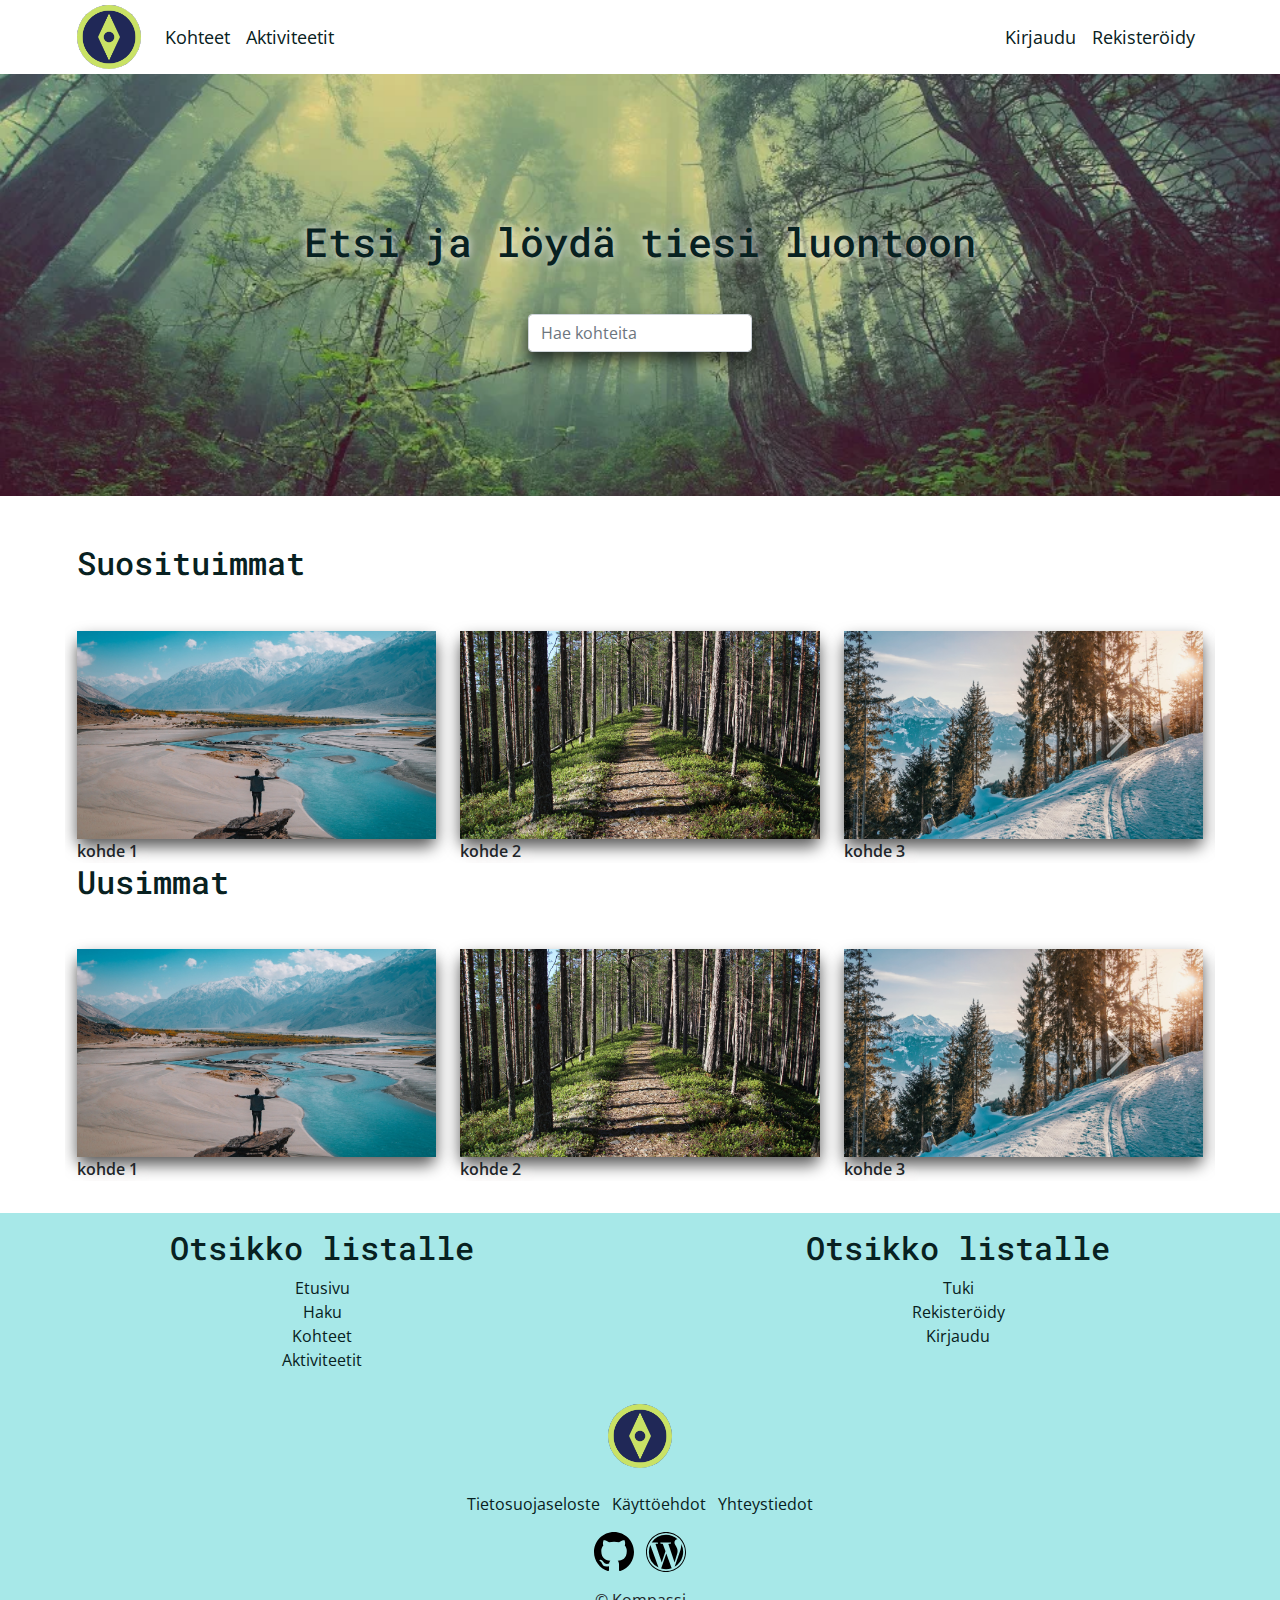
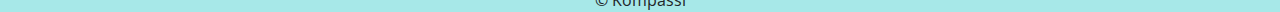
<file: index.html>
<!DOCTYPE html>
<html lang="fi">

<head>
    <meta charset="UTF-8">
    <meta http-equiv="X-UA-Compatible" content="IE=edge">
    <meta name="viewport" content="width=device-width, initial-scale=1.0">
    <title>Etusivu</title>
    <link rel="stylesheet" href="vendor/bootstrap-5.1.3-dist/css/bootstrap.min.css">
    <link rel="preconnect" href="https://fonts.googleapis.com">
    <link rel="preconnect" href="https://fonts.gstatic.com" crossorigin>
    <link href="https://fonts.googleapis.com/css2?family=Open+Sans:ital,wght@0,400;0,700;1,400;1,700&family=Roboto+Mono:ital,wght@0,400;0,700;1,400;1,700&display=swap" rel="stylesheet">
    <link rel="stylesheet" href="css/styles.css" media="screen">
</head>

<body id="body" class="homepage">



    <header>

        <div class="container-fluid max-width d-flex justify-content-between align-items-start">
            <button type="button" id="menuBtn" class="d-md-none">
                <div class="menu-btn-icon">
                    <span class="menu-btn-bar"></span>
                    <span class="menu-btn-bar"></span>
                    <span class="menu-btn-bar"></span>
                    <span class="menu-btn-bar"></span>
                </div>
                <span class="visually-hidden">Toggle Menu</span>
            </button>

        </div>

        <nav class="navbar navbar-expand-md navbar-light bg-light">
            <div class="container-fluid max-width">
                <a class="navbar-brand" href="index.html"><img src="images/kompassi_logo.png" alt="logo"></a>
                <ul class="navbar-nav justify-content-between w-100">
                    <ul class="navbar-nav w-100">
                        <li class="nav-item">
                            <a class="nav-link" href="kohdesivu.html">Kohteet</a>
                        </li>
                        <li class="nav-item">
                            <a class="nav-link" href="aktiviteetit.html">Aktiviteetit</a>
                        </li>
                    </ul>
                    <ul class="navbar-nav mx-auto">
                        <li class="nav-item">
                            <a class="nav-link" href="kirjaudu.html">Kirjaudu</a>
                        </li>
                        <li class="nav-item">
                            <a class="nav-link" href="rekisteröidy.html">Rekisteröidy</a>
                        </li>
                    </ul>
            </div>
        </nav>

    </header>







    <main>



        <!--main images-->
        <div class="homepage-img mb-5" style="background-image:url('images/forest-931706_960_720.webp');">

            <div class="cont">
                <h1>Etsi ja löydä tiesi luontoon</h1>


                <form class="mt-5 d-none d-sm-block" action="#">
                    <div class="form-group ">
                        <input type="text" class="form-control" placeholder="Hae kohteita">
                        <!--<small  class="form-text text-muted"><p>We'll never share your email with anyone else.</small>-->
                    </div>
                </form>

            </div>
        </div>

        <!--horizontal sroll content-->
        <div class="container-fluid max-width ">
            <h2>Suosituimmat</h2>
            <div class="position-relative">
                <button id="prevBtn" class="carousel-control-prev d-none" type="button"
                    data-bs-target="#carouselExampleControls" data-bs-slide="prev">
                    <span class="carousel-control-prev-icon" aria-hidden="true"></span>
                    <span class="visually-hidden">Previous</span>
                </button>
                <button id="nextBtn" class="carousel-control-next" type="button"
                    data-bs-target="#carouselExampleControls" data-bs-slide="next">
                    <span class="carousel-control-next-icon" aria-hidden="true"></span>
                    <span class="visually-hidden">Next</span>
                </button>
                <div id="contentDiv"
                    class=" scrolling-wrapper row flex-row flex-nowrap mt-4 py-4 overflow-auto hide-sroll position-relative">
                    <!--All content come inside this div by javascript-->
                </div>
            </div>
        </div>

        <!--horizontal sroll content-->
        <div class="container-fluid max-width ">
            <h2>Uusimmat</h2>
            <div class="position-relative">
                <button id="prevBtn1" class="carousel-control-prev d-none" type="button"
                    data-bs-target="#carouselExampleControls" data-bs-slide="prev">
                    <span class="carousel-control-prev-icon" aria-hidden="true"></span>
                    <span class="visually-hidden">Previous</span>
                </button>
                <button id="nextBtn1" class="carousel-control-next" type="button"
                    data-bs-target="#carouselExampleControls" data-bs-slide="next">
                    <span class="carousel-control-next-icon" aria-hidden="true"></span>
                    <span class="visually-hidden">Next</span>
                </button>
                <div id="contentDivTest"
                    class=" scrolling-wrapper row flex-row flex-nowrap mt-4 py-4 overflow-auto hide-sroll position-relative">
                    <!--All content come inside this div by javascript-->
                </div>
            </div>
        </div>

        <!--

        <div class="homepage-content container-fluid max-width mb-5">

            <div  class="row">

                <h2 class="section-heading">Uusimmat</h2>
                <div class="col-6 col-sm-4 mb-3">
                    <div class="shadow p-3 mb-5 bg-white rounded">
                        <a href="#">
                            <img src="images/jarvi1.jpg" class="d-block img-fluid rounded" alt="Järvinen kuva">
                        </a>
                    </div>
                    <div>
                        Siirappi järvi
                    </div>
                </div>
                <div class="col-6 col-sm-4 mb-3">
                    <div>
                        <a href="#">
                            <img src="images/metsa1.jpg" class="d-block img-fluid rounded" alt="Järvinen kuva">
                        </a>
                    </div>
                    <div>
                        Huojuva harju
                    </div>
                </div>
                <div class="col-6 col-sm-4 mb-3">
                    <a href="#">
                        <img src="images/metsa2.jpg" class="d-block w-100 rounded" alt="Järvinen kuva">
                    </a>
                    <div>
                        Puolangan puut
                    </div>
                </div>
                <div class="col-6 col-sm-4 mb-3">
                    <div>
                        <a href="#">
                            <img src="images/jarvi1.jpg" class="d-block img-fluid rounded" alt="Järvinen kuva">
                        </a>
                    </div>
                    <div>
                        Siirappi järvi
                    </div>
                </div>
                <div class="col-6 col-sm-4 mb-3">
                    <div>
                        <a href="#">
                            <img src="images/metsa1.jpg" class="d-block img-fluid rounded" alt="Järvinen kuva">
                        </a>
                    </div>
                    <div>
                        Huojuva harju
                    </div>
                </div>
                <div class="col-6 col-sm-4 mb-3">
                    <a href="#">
                        <img src="images/metsa2.jpg" class="d-block w-100 rounded" alt="Järvinen kuva">
                    </a>
                    <div>
                        Puolangan puut
                    </div>

                </div>
            </div>
        </div>

-->

    </main>


    <footer class="text-center">
        <div class="row p-3">
            <!-- <div class="col">
                <img src="images/kompassi_logo.png" id="footerLogo" class="" alt="logo" width="200" height="200">
            </div>-->
            <div class="col">
                <ul class="list-unstyled">
                    <h2>Otsikko listalle</h2>
                    <li><a href="index.html">Etusivu</a></li>
                    <li><a href="hakusivu.html">Haku</a></li>
                    <li><a href="kohdesivu.html">Kohteet</a></li>
                    <li><a href="aktiviteetit.html">Aktiviteetit</a></li>
                </ul>
            </div>
            <div class="col">
                <ul class="list-unstyled">
                    <h2>Otsikko listalle</h2>
                    <li><a href="tuki.html">Tuki</a></li>
                    <li><a href="rekisteröidy.html">Rekisteröidy</a></li>
                    <li><a href="kirjaudu.html">Kirjaudu</a></li>
                </ul>
            </div>
        </div>
        <!--/.row-->

        <img src="images/kompassi_logo.png" id="footerLogo" class="mb-4 mt-2 mt-sm-0" alt="logo" width="64" height="64">

        <ul class="list-inline">
            <li class="list-inline-item"><a href="#">Tietosuojaseloste</a></li>
            <li class="list-inline-item"><a href="#">Käyttöehdot</a></li>
            <li class="list-inline-item"><a href="#">Yhteystiedot</a></li>
        </ul>
        <ul class="list-inline">
            <li class="list-inline-item">
                <a href="https://github.com/kompassiii"><img src="images/github.svg" width="40" height="40"
                        alt="Github"></a>
            </li>
            <li class="list-inline-item"><a href="https://kompassiii.wordpress.com/"><img src="images/wordpress.svg"
                        width="40" height="40" alt="Wordpress"></a></li>

        </ul>
        &copy; Kompassi
    </footer>

    <script src="vendor/bootstrap-5.1.3-dist/js/bootstrap.bundle.min.js"></script>
    <script type="text/javascript" src="js/script.js"></script>

</body>

</html>
</file>
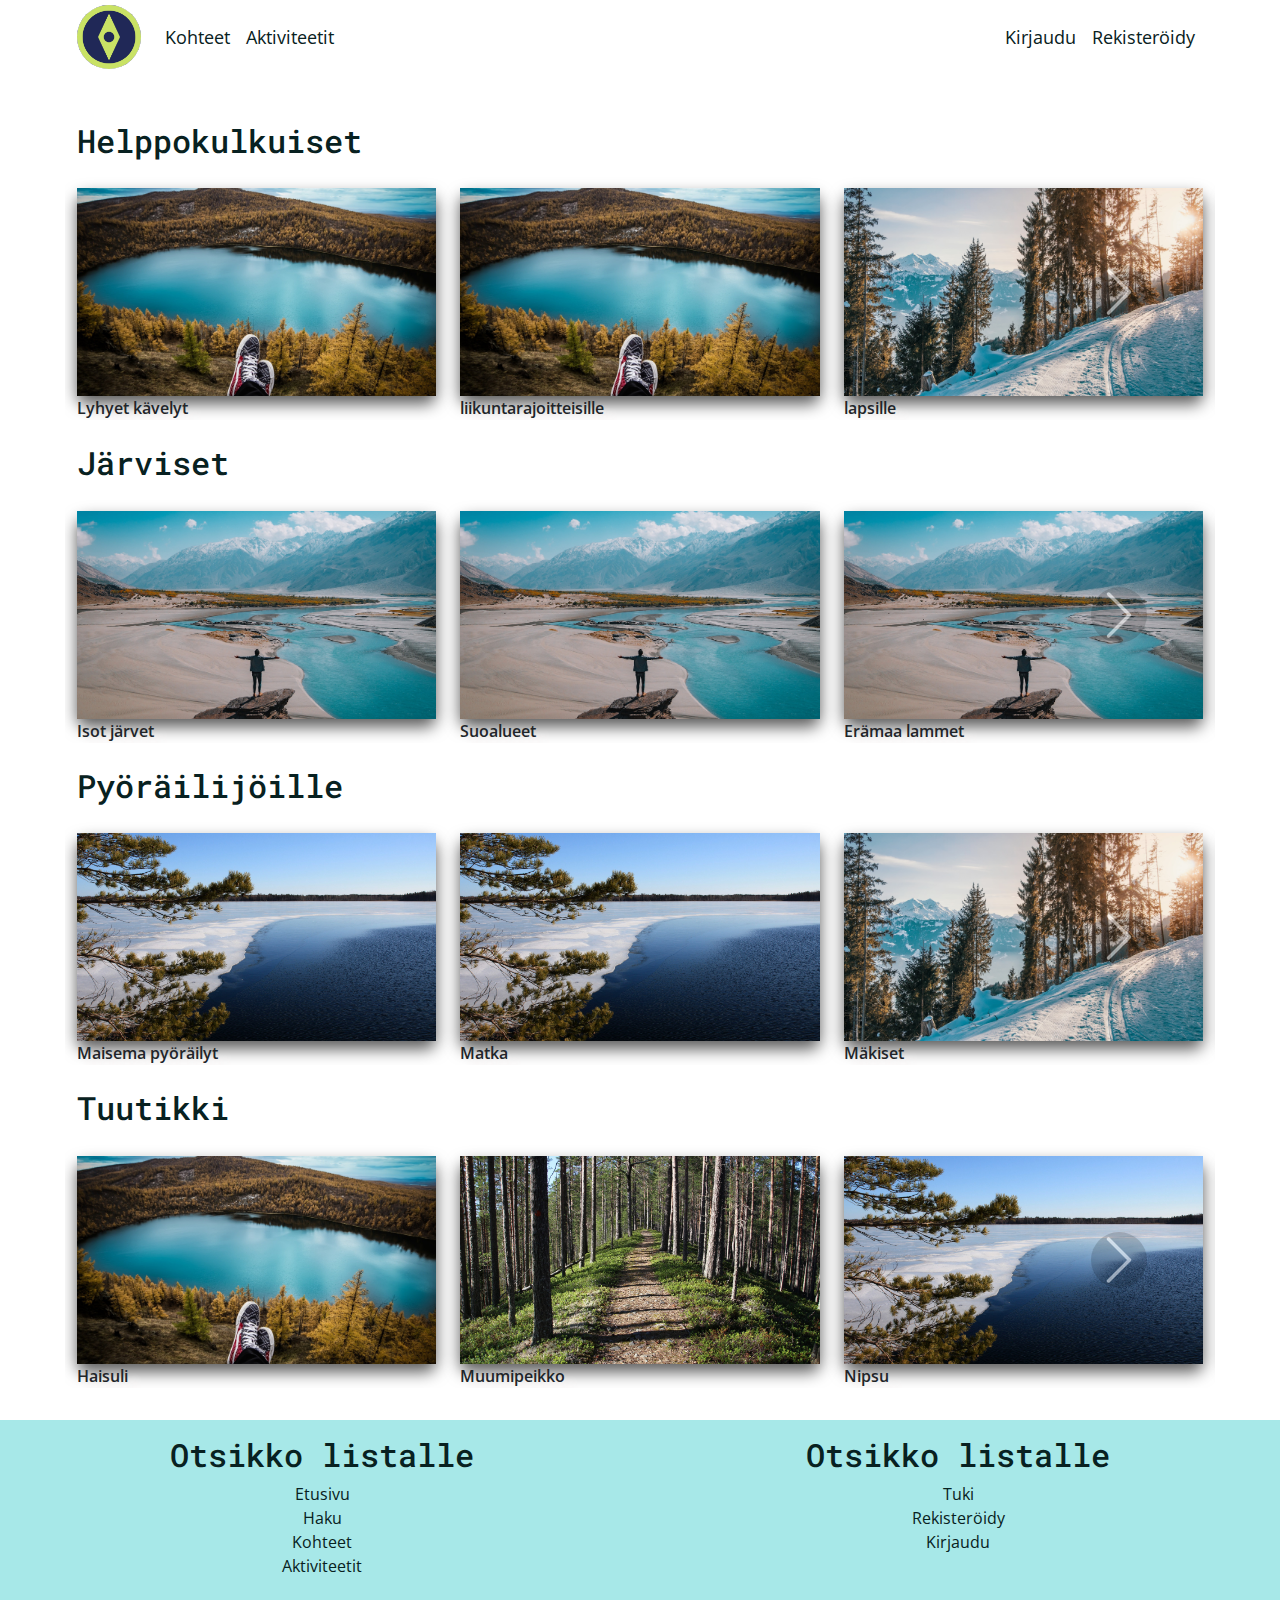
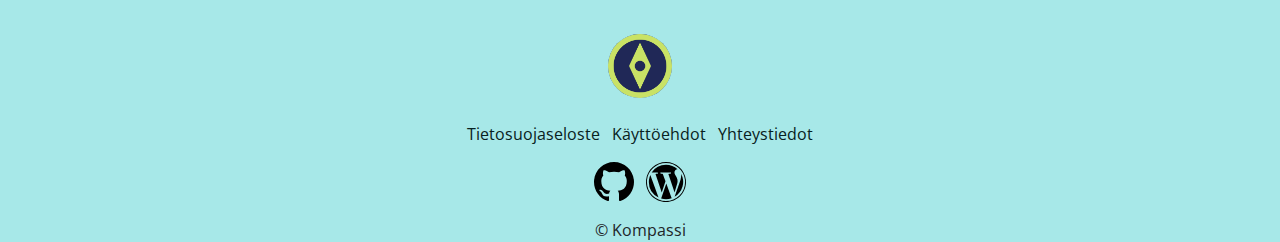
<file: aktiviteetit.html>
<!DOCTYPE html>
<html lang="fi">

<head>
    <meta charset="UTF-8">
    <meta http-equiv="X-UA-Compatible" content="IE=edge">
    <meta name="viewport" content="width=device-width, initial-scale=1.0">

    <title>Aktiviteetit</title>
    <link rel="stylesheet" href="vendor/bootstrap-5.1.3-dist/css/bootstrap.min.css">
    <link rel="preconnect" href="https://fonts.googleapis.com">
    <link rel="preconnect" href="https://fonts.gstatic.com" crossorigin>
    <link href="https://fonts.googleapis.com/css2?family=Open+Sans:ital,wght@0,400;0,700;1,400;1,700&family=Roboto+Mono:ital,wght@0,400;0,700;1,400;1,700&display=swap" rel="stylesheet">
    <link rel="stylesheet" href="css/styles.css" media="screen">

</head>

<body id="body" class="aktiviteetit">

    <header>

        <div class="container-fluid max-width d-flex justify-content-between align-items-start">
            <button type="button" id="menuBtn" class="d-md-none">
                <div class="menu-btn-icon">
                    <span class="menu-btn-bar"></span>
                    <span class="menu-btn-bar"></span>
                    <span class="menu-btn-bar"></span>
                    <span class="menu-btn-bar"></span>
                </div>
                <span class="visually-hidden">Toggle Menu</span>
            </button>

        </div>

        <nav class="navbar navbar-expand-md navbar-light bg-light">
            <div class="container-fluid max-width">
                <a class="navbar-brand" href="index.html"><img src="images/kompassi_logo.png" alt="logo"></a>
                <ul class="navbar-nav justify-content-between w-100">
                    <ul class="navbar-nav w-100">
                        <li class="nav-item">
                            <a class="nav-link" href="kohdesivu.html">Kohteet</a>
                        </li>
                        <li class="nav-item">
                            <a class="nav-link" href="aktiviteetit.html">Aktiviteetit</a>
                        </li>
                    </ul>
                    <ul class="navbar-nav mx-auto">
                        <li class="nav-item">
                            <a class="nav-link" href="kirjaudu.html">Kirjaudu</a>
                        </li>
                        <li class="nav-item">
                            <a class="nav-link" href="rekisteröidy.html">Rekisteröidy</a>
                        </li>
                    </ul>
            </div>
        </nav>

    </header>


    <main>
        <!--horizontal sroll content-->
        <div class="container-fluid max-width position-relative mb-4 mt-5">
            <h2 class="mb-0">Helppokulkuiset</h2>
            <div class="position-relative">
                <button id="prevBtnFirst" class="carousel-control-prev d-none" type="button"
                    data-bs-target="#carouselExampleControls" data-bs-slide="prev">
                    <span class="carousel-control-prev-icon" aria-hidden="true"></span>
                    <span class="visually-hidden">Previous</span>
                </button>
                <button id="nextBtnFirst" class="carousel-control-next" type="button"
                    data-bs-target="#carouselExampleControls" data-bs-slide="next">
                    <span class="carousel-control-next-icon" aria-hidden="true"></span>
                    <span class="visually-hidden">Next</span>
                </button>
                <div id="contentDivFirst"
                    class=" scrolling-wrapper row flex-row flex-nowrap mt-1 py-4 overflow-auto hide-sroll position-relative">
                    <!--All content come inside this div by javascript-->
                </div>
            </div>
        </div>

        <!--horizontal sroll content-->
        <div class="container-fluid max-width position-relative mb-4">
            <h2 class="mb-0">Järviset</h2>
            <div class="position-relative">
                <button id="prevBtnSecond" class="carousel-control-prev d-none" type="button"
                    data-bs-target="#carouselExampleControls" data-bs-slide="prev">
                    <span class="carousel-control-prev-icon" aria-hidden="true"></span>
                    <span class="visually-hidden">Previous</span>
                </button>
                <button id="nextBtnSecond" class="carousel-control-next" type="button"
                    data-bs-target="#carouselExampleControls" data-bs-slide="next">
                    <span class="carousel-control-next-icon" aria-hidden="true"></span>
                    <span class="visually-hidden">Next</span>
                </button>
                <div id="contentDivSecond"
                    class=" scrolling-wrapper row flex-row flex-nowrap mt-1 py-4 overflow-auto hide-sroll position-relative">
                    <!--All content come inside this div by javascript-->
                </div>
            </div>
        </div>

        <!--horizontal sroll content-->
        <div class="container-fluid max-width position-relative mb-4">
            <h2 class="mb-0">Pyöräilijöille</h2>
            <div class="position-relative">
                <button id="prevBtnThird" class="carousel-control-prev d-none" type="button"
                    data-bs-target="#carouselExampleControls" data-bs-slide="prev">
                    <span class="carousel-control-prev-icon" aria-hidden="true"></span>
                    <span class="visually-hidden">Previous</span>
                </button>
                <button id="nextBtnThird" class="carousel-control-next" type="button"
                    data-bs-target="#carouselExampleControls" data-bs-slide="next">
                    <span class="carousel-control-next-icon" aria-hidden="true"></span>
                    <span class="visually-hidden">Next</span>
                </button>
                <div id="contentDivThird"
                    class=" scrolling-wrapper row flex-row flex-nowrap mt-1 py-4 overflow-auto hide-sroll position-relative">
                    <!--All content come inside this div by javascript-->
                </div>
            </div>
        </div>

        <!--horizontal sroll content-->
        <div class="container-fluid max-width position-relative mb-4">
            <h2 class="mb-0">Tuutikki</h2>
            <div class="position-relative">
                <button id="prevBtnFourth" class="carousel-control-prev d-none" type="button"
                    data-bs-target="#carouselExampleControls" data-bs-slide="prev">
                    <span class="carousel-control-prev-icon" aria-hidden="true"></span>
                    <span class="visually-hidden">Previous</span>
                </button>
                <button id="nextBtnFourth" class="carousel-control-next" type="button"
                    data-bs-target="#carouselExampleControls" data-bs-slide="next">
                    <span class="carousel-control-next-icon" aria-hidden="true"></span>
                    <span class="visually-hidden">Next</span>
                </button>
                <div id="contentDivFourth"
                    class=" scrolling-wrapper row flex-row flex-nowrap mt-1 py-4 overflow-auto hide-sroll position-relative">
                    <!--All content come inside this div by javascript-->
                </div>
            </div>
        </div>
    </main>



    <footer class="text-center">
        <div class="row p-3">
            <div class="col">
                <ul class="list-unstyled">
                    <h2>Otsikko listalle</h2>
                    <li><a href="index.html">Etusivu</a></li>
                    <li><a href="hakusivu.html">Haku</a></li>
                    <li><a href="kohdesivu.html">Kohteet</a></li>
                    <li><a href="aktiviteetit.html">Aktiviteetit</a></li>
                </ul>
            </div>
            <div class="col">
                <ul class="list-unstyled">
                    <h2>Otsikko listalle</h2>
                    <li><a href="tuki.html">Tuki</a></li>
                    <li><a href="rekisteröidy.html">Rekisteröidy</a></li>
                    <li><a href="kirjaudu.html">Kirjaudu</a></li>
                </ul>
            </div>
        </div>
        <!--/.row-->

        <img src="images/kompassi_logo.png" id="footerLogo" class="m-4" alt="logo" width="64" height="64">
        <ul class="list-inline">
            <li class="list-inline-item"><a href="#">Tietosuojaseloste</a></li>
            <li class="list-inline-item"><a href="#">Käyttöehdot</a></li>
            <li class="list-inline-item"><a href="#">Yhteystiedot</a></li>
        </ul>
        <ul class="list-inline">
            <li class="list-inline-item">
                <a href="https://github.com/kompassiii"><img src="images/github.svg" width="40" height="40"
                        alt="Github"></a>
            </li>
            <li class="list-inline-item"><a href="https://kompassiii.wordpress.com/"><img src="images/wordpress.svg"
                        width="40" height="40" alt="Wordpress"></a></li>

        </ul>
        &copy; Kompassi
    </footer>


    <script src="vendor/bootstrap-5.1.3-dist/js/bootstrap.bundle.min.js"></script>
    <script type="text/javascript" src="js/script.js"></script>

</body>

</html>
</file>
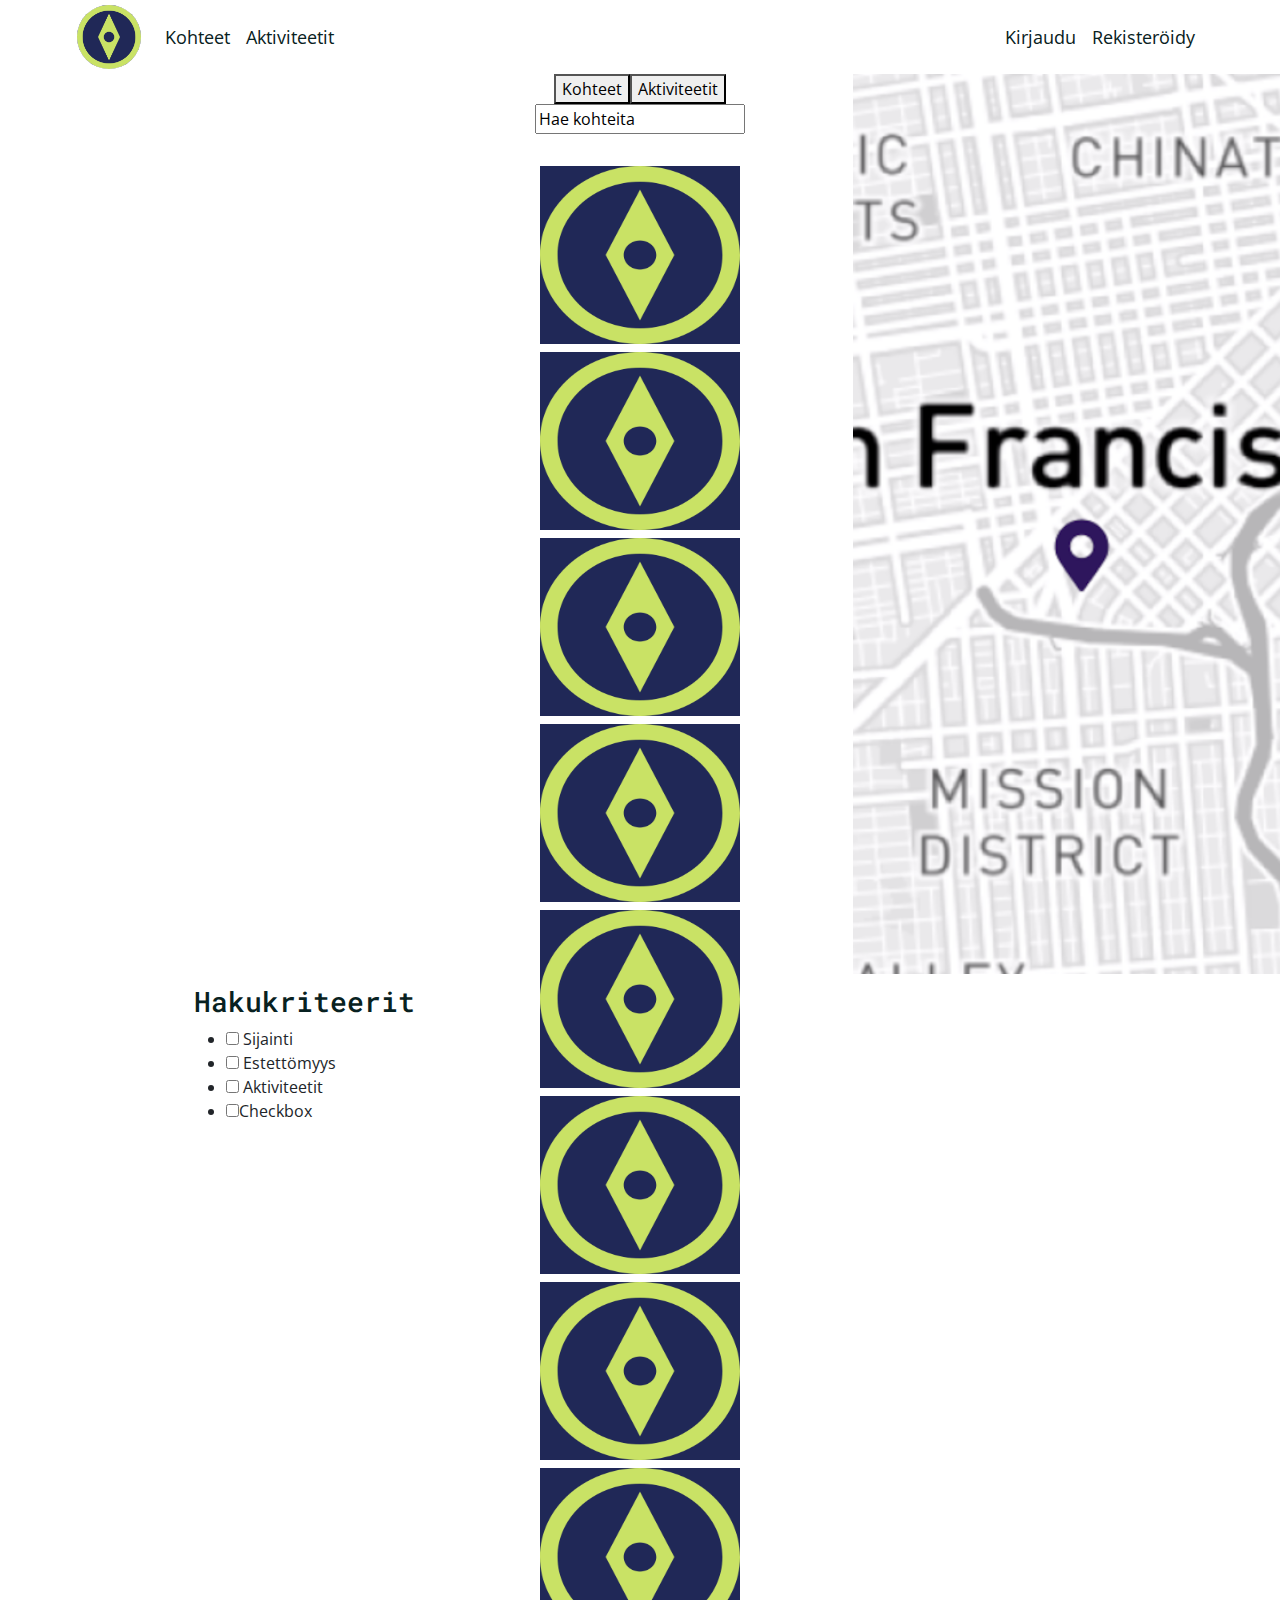
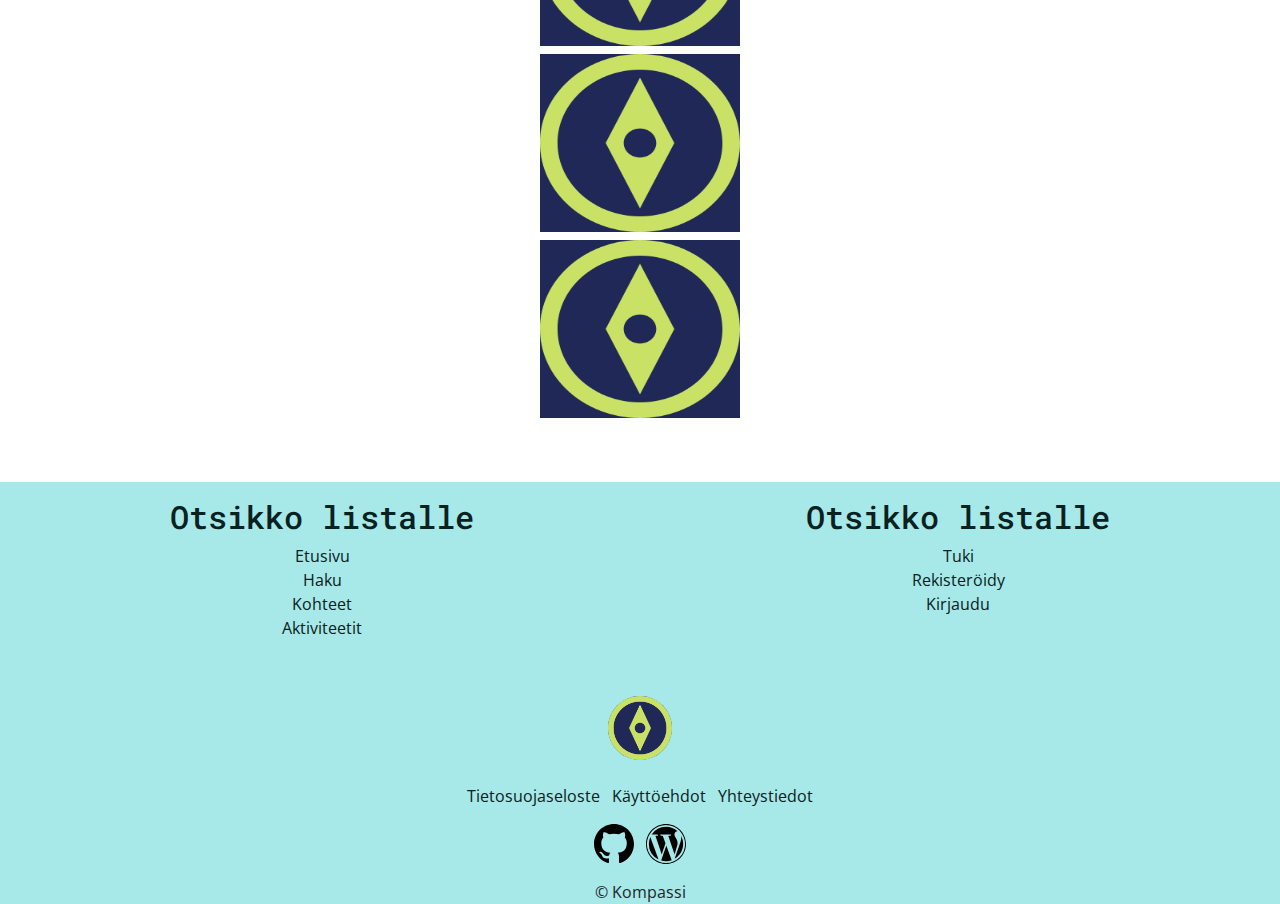
<file: hakusivu.html>
<!DOCTYPE html>

<html lang="fi">

<head>
    <meta charset="UTF-8">
    <meta http-equiv="X-UA-Compatible" content="IE=edge">
    <meta name="viewport" content="width=device-width, initial-scale=1.0">
    <title>Hakusivu</title>
    <link rel="stylesheet" href="vendor/bootstrap-5.1.3-dist/css/bootstrap.min.css">
    <link rel="preconnect" href="https://fonts.googleapis.com">
    <link rel="preconnect" href="https://fonts.gstatic.com" crossorigin>
    <link href="https://fonts.googleapis.com/css2?family=Open+Sans:ital,wght@0,400;0,700;1,400;1,700&family=Roboto+Mono:ital,wght@0,400;0,700;1,400;1,700&display=swap" rel="stylesheet">
    <link rel="stylesheet" href="css/styles.css" media="screen" />

</head>

<body>


    <header>

        <div class="container-fluid max-width d-flex justify-content-between align-items-start">
            <button type="button" id="menuBtn" class="d-md-none">
                <div class="menu-btn-icon">
                    <span class="menu-btn-bar"></span>
                    <span class="menu-btn-bar"></span>
                    <span class="menu-btn-bar"></span>
                    <span class="menu-btn-bar"></span>
                </div>
                <span class="visually-hidden">Toggle Menu</span>
            </button>

        </div>

        <nav class="navbar navbar-expand-md navbar-light bg-light">
            <div class="container-fluid max-width">
                <a class="navbar-brand" href="index.html"><img src="images/kompassi_logo.png" alt="logo"></a>
                <ul class="navbar-nav justify-content-between w-100">
                    <ul class="navbar-nav w-100">
                        <li class="nav-item">
                            <a class="nav-link" href="kohdesivu.html">Kohteet</a>
                        </li>
                        <li class="nav-item">
                            <a class="nav-link" href="aktiviteetit.html">Aktiviteetit</a>
                        </li>
                    </ul>
                    <ul class="navbar-nav mx-auto">
                        <li class="nav-item">
                            <a class="nav-link" href="kirjaudu.html">Kirjaudu</a>
                        </li>
                        <li class="nav-item">
                            <a class="nav-link" href="rekisteröidy.html">Rekisteröidy</a>
                        </li>
                    </ul>
            </div>
        </nav>

    </header>



    <main>
        <div class="container-fluid justify-content-between">
            <div class="row">
                <aside class="col-sm d-flex justify-content-end align-items-center">
                    <div>
                        <h3>Hakukriteerit</h3>
                        <ul>

                            <li>
                                <input type="checkbox" name="sijainti" id="sijainti">
                                <label for="sijainti">Sijainti</label>
                            </li>
                            <li>
                                <input type="checkbox" name="estettomyys" id="estettomyys">
                                <label for="estettomyys">Estettömyys</label>
                            </li>
                            <li>
                                <input type="checkbox" name="aktiviteetit" id="aktiviteetit">
                                <label for="aktiviteetit">Aktiviteetit</label>
                            </li>
                            <li><input type="checkbox" name="dummy" id="dummy"><label for="dummy">Checkbox</label></li>
                        </ul>
                    </div>
                </aside>


                <article class="col-sm">
                    <div class="d-flex justify-content-center align-items-center mb-2">
                        <form action="#">
                            <div class="d-flex justify-content-center align-items-center">
                                <button type="button">Kohteet</button>
                                <button type="button">Aktiviteetit</button>
                            </div>
                            <input type="text" value="Hae kohteita">
                        </form>
                    </div>
                    <div class="d-flex justify-content-around align-items-center flex-wrap flex-gap p-4">
                        <a href="kohdesivu.html"><img src="images/kompassi_logo.png" alt="Kuva" width="200" height="178" class="mb-2"></a>
                        <a href="kohdesivu.html"><img src="images/kompassi_logo.png" alt="Kuva" width="200" height="178" class="mb-2"></a>
                        <a href="kohdesivu.html"><img src="images/kompassi_logo.png" alt="Kuva" width="200" height="178" class="mb-2"></a>
                        <a href="kohdesivu.html"><img src="images/kompassi_logo.png" alt="Kuva" width="200" height="178" class="mb-2"></a>
                        <a href="kohdesivu.html"><img src="images/kompassi_logo.png" alt="Kuva" width="200" height="178" class="mb-2"></a>
                        <a href="kohdesivu.html"><img src="images/kompassi_logo.png" alt="Kuva" width="200" height="178" class="mb-2"></a>
                        <a href="kohdesivu.html"><img src="images/kompassi_logo.png" alt="Kuva" width="200" height="178" class="mb-2"></a>
                        <a href="kohdesivu.html"><img src="images/kompassi_logo.png" alt="Kuva" width="200" height="178" class="mb-2"></a>
                        <a href="kohdesivu.html"><img src="images/kompassi_logo.png" alt="Kuva" width="200" height="178" class="mb-2"></a>
                        <a href="kohdesivu.html"><img src="images/kompassi_logo.png" alt="Kuva" width="200" height="178" class="mb-2"></a>

                    </div>
                </article>

                <section class="col-sm vh-100 img-map">
                    <!-- Location placeholder for Map service -->
                </section>
            </div>
        </div>
    </main>
    <!--/.container  -->


    <footer class="text-center">
        <div class="row p-3">
            <div class="col">
                <ul class="list-unstyled">
                    <h2>Otsikko listalle</h2>
                    <li><a href="index.html">Etusivu</a></li>
                    <li><a href="hakusivu.html">Haku</a></li>
                    <li><a href="kohdesivu.html">Kohteet</a></li>
                    <li><a href="aktiviteetit.html">Aktiviteetit</a></li>
                </ul>
            </div>
            <div class="col">
                <ul class="list-unstyled">
                    <h2>Otsikko listalle</h2>
                    <li><a href="tuki.html">Tuki</a></li>
                    <li><a href="rekisteröidy.html">Rekisteröidy</a></li>
                    <li><a href="kirjaudu.html">Kirjaudu</a></li>
                </ul>
            </div>
        </div>
        <!--/.row-->

        <img src="images/kompassi_logo.png" id="footerLogo" class="m-4" alt="logo" width="64" height="64">
        <ul class="list-inline">
            <li class="list-inline-item"><a href="#">Tietosuojaseloste</a></li>
            <li class="list-inline-item"><a href="#">Käyttöehdot</a></li>
            <li class="list-inline-item"><a href="#">Yhteystiedot</a></li>
        </ul>
        <ul class="list-inline">
            <li class="list-inline-item">
                <a href="https://github.com/kompassiii"><img src="images/github.svg" width="40" height="40"
                        alt="Github"></a>
            </li>
            <li class="list-inline-item"><a href="https://kompassiii.wordpress.com/"><img src="images/wordpress.svg"
                        width="40" height="40" alt="Wordpress"></a></li>

        </ul>
        &copy; Kompassi
    </footer>


    <script src="vendor/bootstrap-5.1.3-dist/js/bootstrap.bundle.min.js"></script>
    <script type="text/javascript" src="js/script.js"></script>
</body>

</html>
</file>
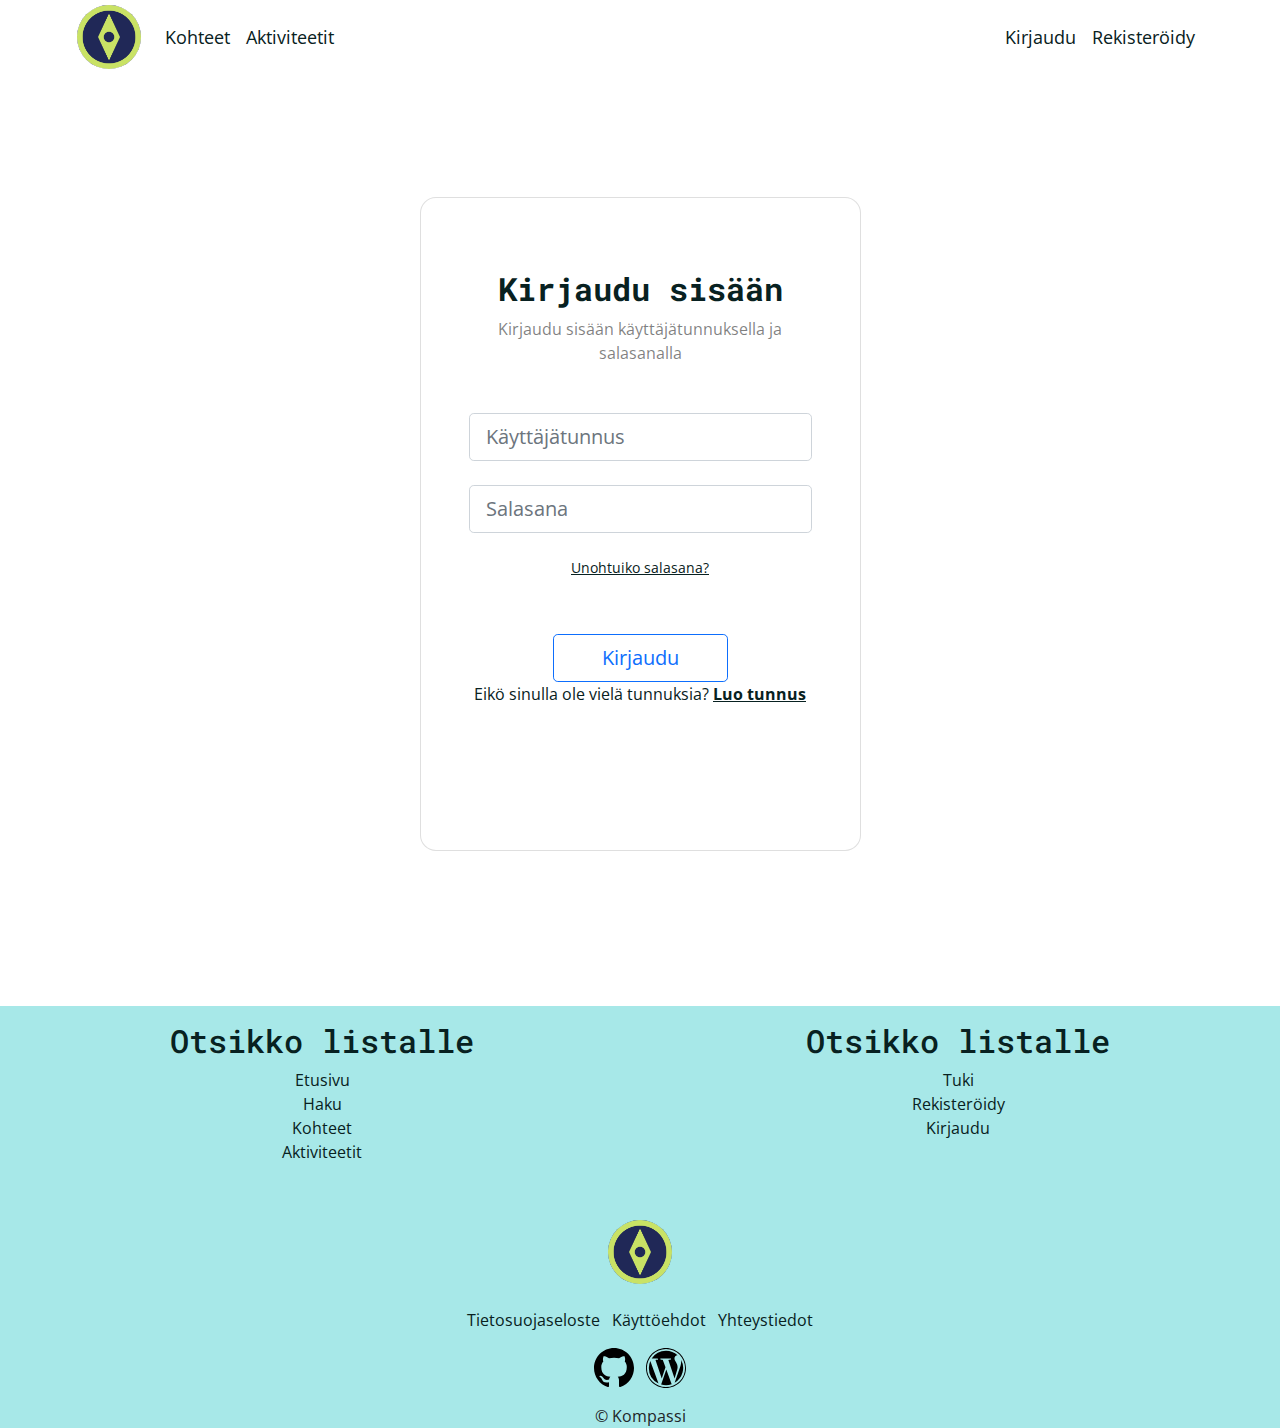
<file: kirjaudu.html>
<!DOCTYPE html>

<html lang="fi">

<head>
  <meta charset="UTF-8">
  <meta http-equiv="X-UA-Compatible" content="IE=edge">
  <meta name="viewport" content="width=device-width, initial-scale=1.0">
  <title>Kirjaudu</title>
  <link rel="stylesheet" href="vendor/bootstrap-5.1.3-dist/css/bootstrap.min.css">
  <link rel="preconnect" href="https://fonts.googleapis.com">
  <link rel="preconnect" href="https://fonts.gstatic.com" crossorigin>
  <link href="https://fonts.googleapis.com/css2?family=Open+Sans:ital,wght@0,400;0,700;1,400;1,700&family=Roboto+Mono:ital,wght@0,400;0,700;1,400;1,700&display=swap" rel="stylesheet">
  <link rel="stylesheet" href="css/styles.css" media="screen" />

</head>

<body>


  <header>

    <div class="container-fluid max-width d-flex justify-content-between align-items-start">
      <button type="button" id="menuBtn" class="d-md-none">
        <div class="menu-btn-icon">
          <span class="menu-btn-bar"></span>
          <span class="menu-btn-bar"></span>
          <span class="menu-btn-bar"></span>
          <span class="menu-btn-bar"></span>
        </div>
        <span class="visually-hidden">Toggle Menu</span>
      </button>

    </div>

    <nav class="navbar navbar-expand-md navbar-light bg-light">
      <div class="container-fluid max-width">
        <a class="navbar-brand" href="index.html"><img src="images/kompassi_logo.png" alt="logo"></a>
        <ul class="navbar-nav justify-content-between w-100">
          <ul class="navbar-nav w-100">
            <li class="nav-item">
              <a class="nav-link" href="kohdesivu.html">Kohteet</a>
            </li>
            <li class="nav-item">
              <a class="nav-link" href="aktiviteetit.html">Aktiviteetit</a>
            </li>
          </ul>
          <ul class="navbar-nav mx-auto">
            <li class="nav-item">
              <a class="nav-link" href="kirjaudu.html">Kirjaudu</a>
            </li>
            <li class="nav-item">
              <a class="nav-link" href="rekisteröidy.html">Rekisteröidy</a>
            </li>
          </ul>
      </div>
    </nav>

  </header>


  <main class="container">
    <section id="kirjaudu" class="vh-100">
      <div class="container py-5 h-100">
        <div class="row d-flex justify-content-center align-items-center h-100">
          <div class="col-12 col-md-8 col-lg-6 col-xl-5">
            <div class="card text-black" style="border-radius: 1rem;">
              <div class="card-body p-5 text-center">
                <div class="mb-md-5 mt-md-4 pb-5">
                  <h2 class="fw-bold mb-2">Kirjaudu sisään</h2>
                  <p class="text-black-50 mb-5">Kirjaudu sisään käyttäjätunnuksella ja salasanalla</p>
                  <form>
                    <div class="form-outline form-white mb-4">
                      <input type="email" id="typeEmailX" class="form-control form-control-lg"
                        placeholder="Käyttäjätunnus" required>
                    </div>
                    <div class="form-outline form-white mb-4">
                      <input type="password" id="typePasswordX" class="form-control form-control-lg"
                        placeholder="Salasana" required>
                    </div>
                    <p class="small mb-5 pb-lg-2"><a class="text-blue-50" href="#!">Unohtuiko salasana?</a></p>
                    <button class="btn btn-outline-primary btn-lg px-5" type="submit">Kirjaudu</button>
                  </form>
                  <div>
                    <p class="mb-0">Eikö sinulla ole vielä tunnuksia? <a href="rekisteröidy.html"
                        class="text-blue-50 fw-bold">Luo
                        tunnus</a></p>
                  </div>
                </div>
              </div>
            </div>
          </div>
        </div>
      </div>
    </section>
  </main>



  <footer class="text-center">
    <div class="row p-3">
      <div class="col">
        <ul class="list-unstyled">
          <h2>Otsikko listalle</h2>
          <li><a href="index.html">Etusivu</a></li>
          <li><a href="hakusivu.html">Haku</a></li>
          <li><a href="kohdesivu.html">Kohteet</a></li>
          <li><a href="aktiviteetit.html">Aktiviteetit</a></li>
        </ul>
      </div>
      <div class="col">
        <ul class="list-unstyled">
          <h2>Otsikko listalle</h2>
          <li><a href="tuki.html">Tuki</a></li>
          <li><a href="rekisteröidy.html">Rekisteröidy</a></li>
          <li><a href="kirjaudu.html">Kirjaudu</a></li>
        </ul>
      </div>
    </div>
    <!--/.row-->

    <img src="images/kompassi_logo.png" id="footerLogo" class="m-4" alt="logo" width="64" height="64">
    <ul class="list-inline">
      <li class="list-inline-item"><a href="#">Tietosuojaseloste</a></li>
      <li class="list-inline-item"><a href="#">Käyttöehdot</a></li>
      <li class="list-inline-item"><a href="#">Yhteystiedot</a></li>
    </ul>
    <ul class="list-inline">
      <li class="list-inline-item">
        <a href="https://github.com/kompassiii"><img src="images/github.svg" width="40" height="40" alt="Github"></a>
      </li>
      <li class="list-inline-item"><a href="https://kompassiii.wordpress.com/"><img src="images/wordpress.svg"
            width="40" height="40" alt="Wordpress"></a></li>

    </ul>
    &copy; Kompassi
  </footer>


  <script src="vendor/bootstrap-5.1.3-dist/js/bootstrap.bundle.min.js"></script>
  <script type="text/javascript" src="js/script.js"></script>


</body>

</html>
</file>
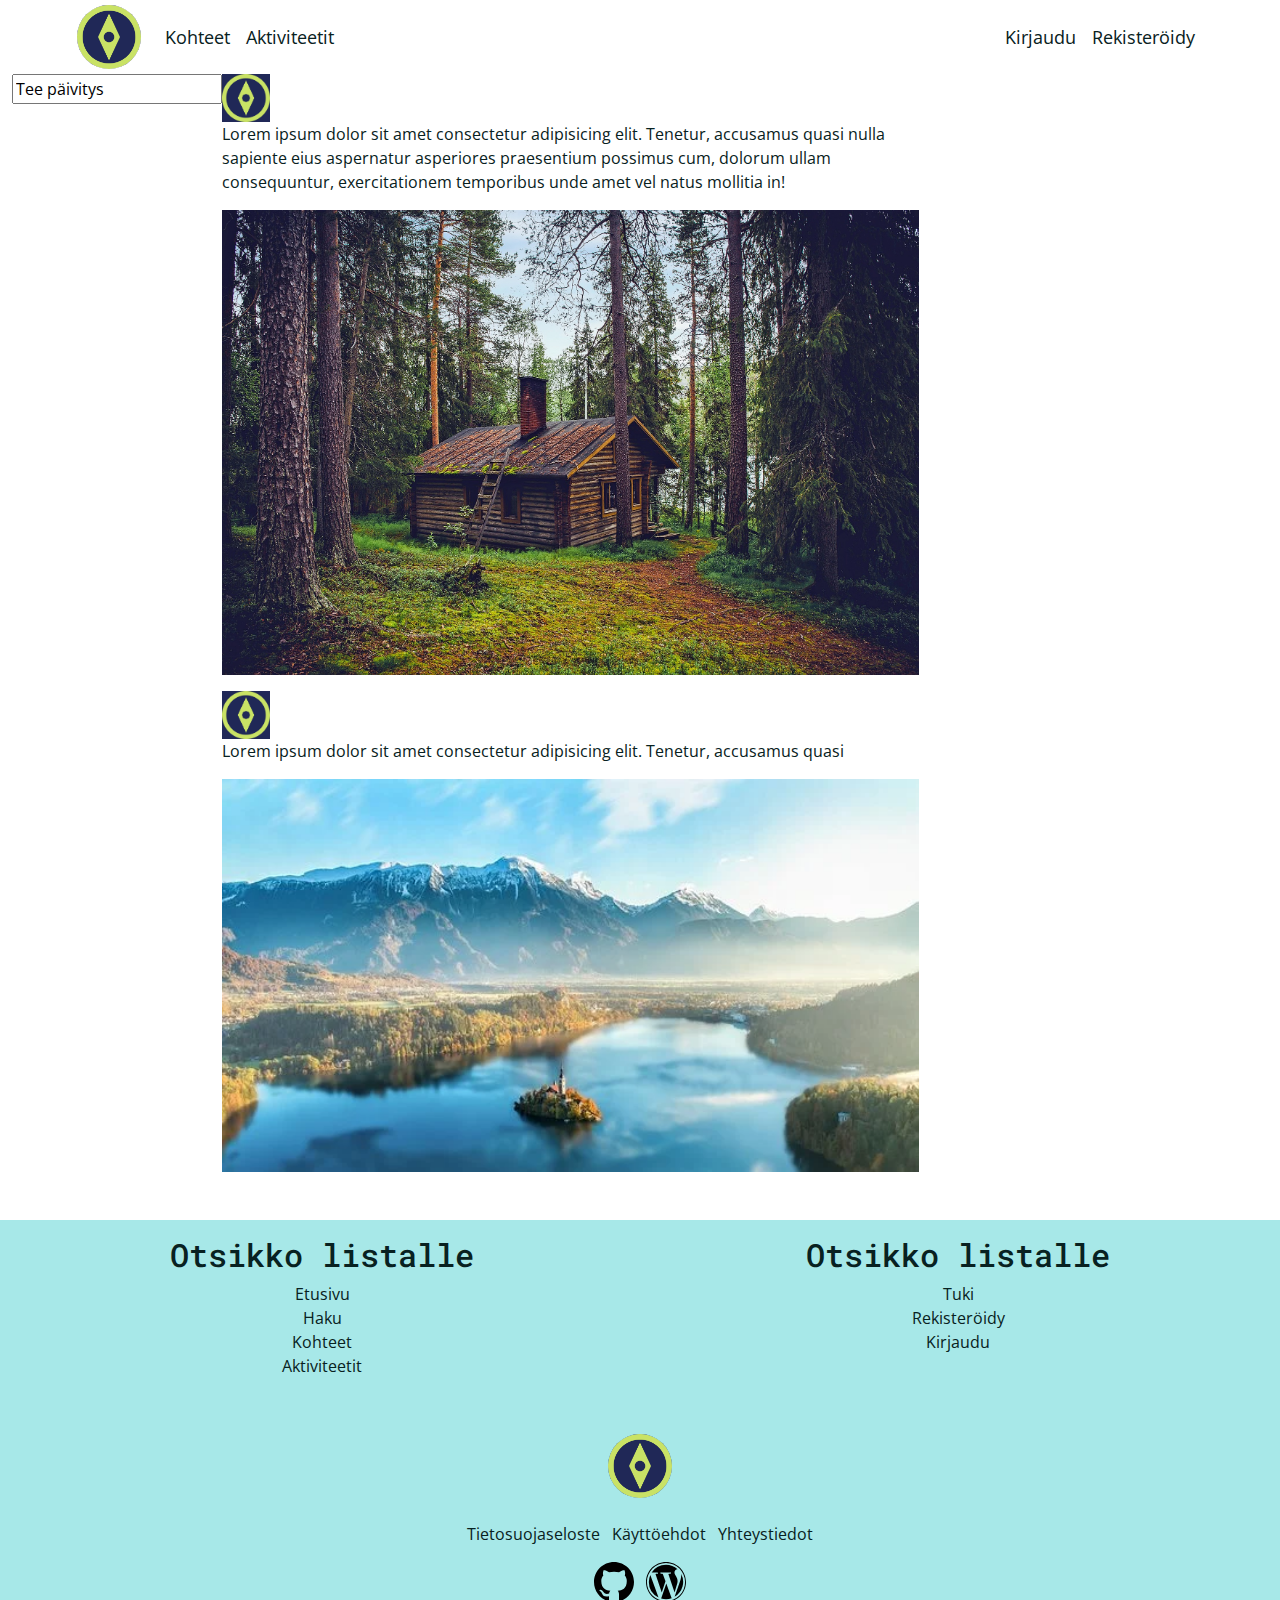
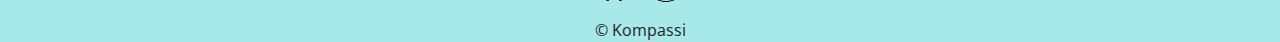
<file: profiili.html>
<!DOCTYPE html>

<html lang="fi">

<head>
    <meta charset="UTF-8">
    <meta http-equiv="X-UA-Compatible" content="IE=edge">
    <meta name="viewport" content="width=device-width, initial-scale=1.0">
    <title>Etusivu</title>
    <link rel="stylesheet" href="vendor/bootstrap-5.1.3-dist/css/bootstrap.min.css">
    <link rel="preconnect" href="https://fonts.googleapis.com">
    <link rel="preconnect" href="https://fonts.gstatic.com" crossorigin>
    <link href="https://fonts.googleapis.com/css2?family=Open+Sans:ital,wght@0,400;0,700;1,400;1,700&family=Roboto+Mono:ital,wght@0,400;0,700;1,400;1,700&display=swap" rel="stylesheet">
    <link rel="stylesheet" href="css/styles.css" media="screen" />

</head>

<body>


    <header>

        <div class="container-fluid max-width d-flex justify-content-between align-items-start">
            <button type="button" id="menuBtn" class="d-md-none">
                <div class="menu-btn-icon">
                    <span class="menu-btn-bar"></span>
                    <span class="menu-btn-bar"></span>
                    <span class="menu-btn-bar"></span>
                    <span class="menu-btn-bar"></span>
                </div>
                <span class="visually-hidden">Toggle Menu</span>
            </button>

        </div>

        <nav class="navbar navbar-expand-md navbar-light bg-light">
            <div class="container-fluid max-width">
                <a class="navbar-brand" href="index.html"><img src="images/kompassi_logo.png" alt="logo"></a>
                <ul class="navbar-nav justify-content-between w-100">
                    <ul class="navbar-nav w-100">
                        <li class="nav-item">
                            <a class="nav-link" href="kohdesivu.html">Kohteet</a>
                        </li>
                        <li class="nav-item">
                            <a class="nav-link" href="aktiviteetit.html">Aktiviteetit</a>
                        </li>
                    </ul>
                    <ul class="navbar-nav mx-auto">
                        <li class="nav-item">
                            <a class="nav-link" href="kirjaudu.html">Kirjaudu</a>
                        </li>
                        <li class="nav-item">
                            <a class="nav-link" href="rekisteröidy.html">Rekisteröidy</a>
                        </li>
                    </ul>
            </div>
        </nav>

    </header>



    <!--/.container  -->
    <main>
        <div class="container-fluid">

            <article class="d-flex justify-content-center">

                <div>
                    <form action="#">
                        <input type="text" value="Tee päivitys">
                    </form>
                </div>
                <div>

                    <div class="mb-3 col-md-8">

                        <a href="#"><img src="images/kompassi_logo.png" alt="profiilikuva" width="48" height="48"></a>
                        <br>
                        <p>Lorem ipsum dolor sit amet consectetur adipisicing elit. Tenetur, accusamus quasi nulla
                            sapiente eius aspernatur asperiores praesentium possimus cum, dolorum ullam consequuntur,
                            exercitationem temporibus unde amet vel natus mollitia in!</p>

                        <img src="images/log-cabin-1886620_1920.jpg" alt="" style="width:100%;height:auto;">
                    </div>
                    <div class="mb-3 col-md-8">
                        <a href="#"><img src="images/kompassi_logo.png" alt="profiilikuva" width="48" height="48"></a>
                        <br>
                        <p>Lorem ipsum dolor sit amet consectetur adipisicing elit. Tenetur, accusamus quasi</p>
                        <img src="images/mountains-1899264__340.jpg" alt="" style="width:100%;height:auto;">

                    </div>
                </div>
            </article>

    </main>
    </div>
    <!--/.container  -->

    <footer class="text-center">
        <div class="row p-3">
            <div class="col">
                <ul class="list-unstyled">
                    <h2>Otsikko listalle</h2>
                    <li><a href="index.html">Etusivu</a></li>
                    <li><a href="hakusivu.html">Haku</a></li>
                    <li><a href="kohdesivu.html">Kohteet</a></li>
                    <li><a href="aktiviteetit.html">Aktiviteetit</a></li>
                </ul>
            </div>
            <div class="col">
                <ul class="list-unstyled">
                    <h2>Otsikko listalle</h2>
                    <li><a href="tuki.html">Tuki</a></li>
                    <li><a href="rekisteröidy.html">Rekisteröidy</a></li>
                    <li><a href="kirjaudu.html">Kirjaudu</a></li>
                </ul>
            </div>
        </div>
        <!--/.row-->

        <img src="images/kompassi_logo.png" id="footerLogo" class="m-4" alt="logo" width="64" height="64">
        <ul class="list-inline">
            <li class="list-inline-item"><a href="#">Tietosuojaseloste</a></li>
            <li class="list-inline-item"><a href="#">Käyttöehdot</a></li>
            <li class="list-inline-item"><a href="#">Yhteystiedot</a></li>
        </ul>
        <ul class="list-inline">
            <li class="list-inline-item">
                <a href="https://github.com/kompassiii"><img src="images/github.svg" width="40" height="40"
                        alt="Github"></a>
            </li>
            <li class="list-inline-item"><a href="https://kompassiii.wordpress.com/"><img src="images/wordpress.svg"
                        width="40" height="40" alt="Wordpress"></a></li>

        </ul>
        &copy; Kompassi
    </footer>


    <script src="vendor/bootstrap-5.1.3-dist/js/bootstrap.bundle.min.js"></script>
    <script type="text/javascript" src="js/script.js"></script>
</body>

</html>
</file>
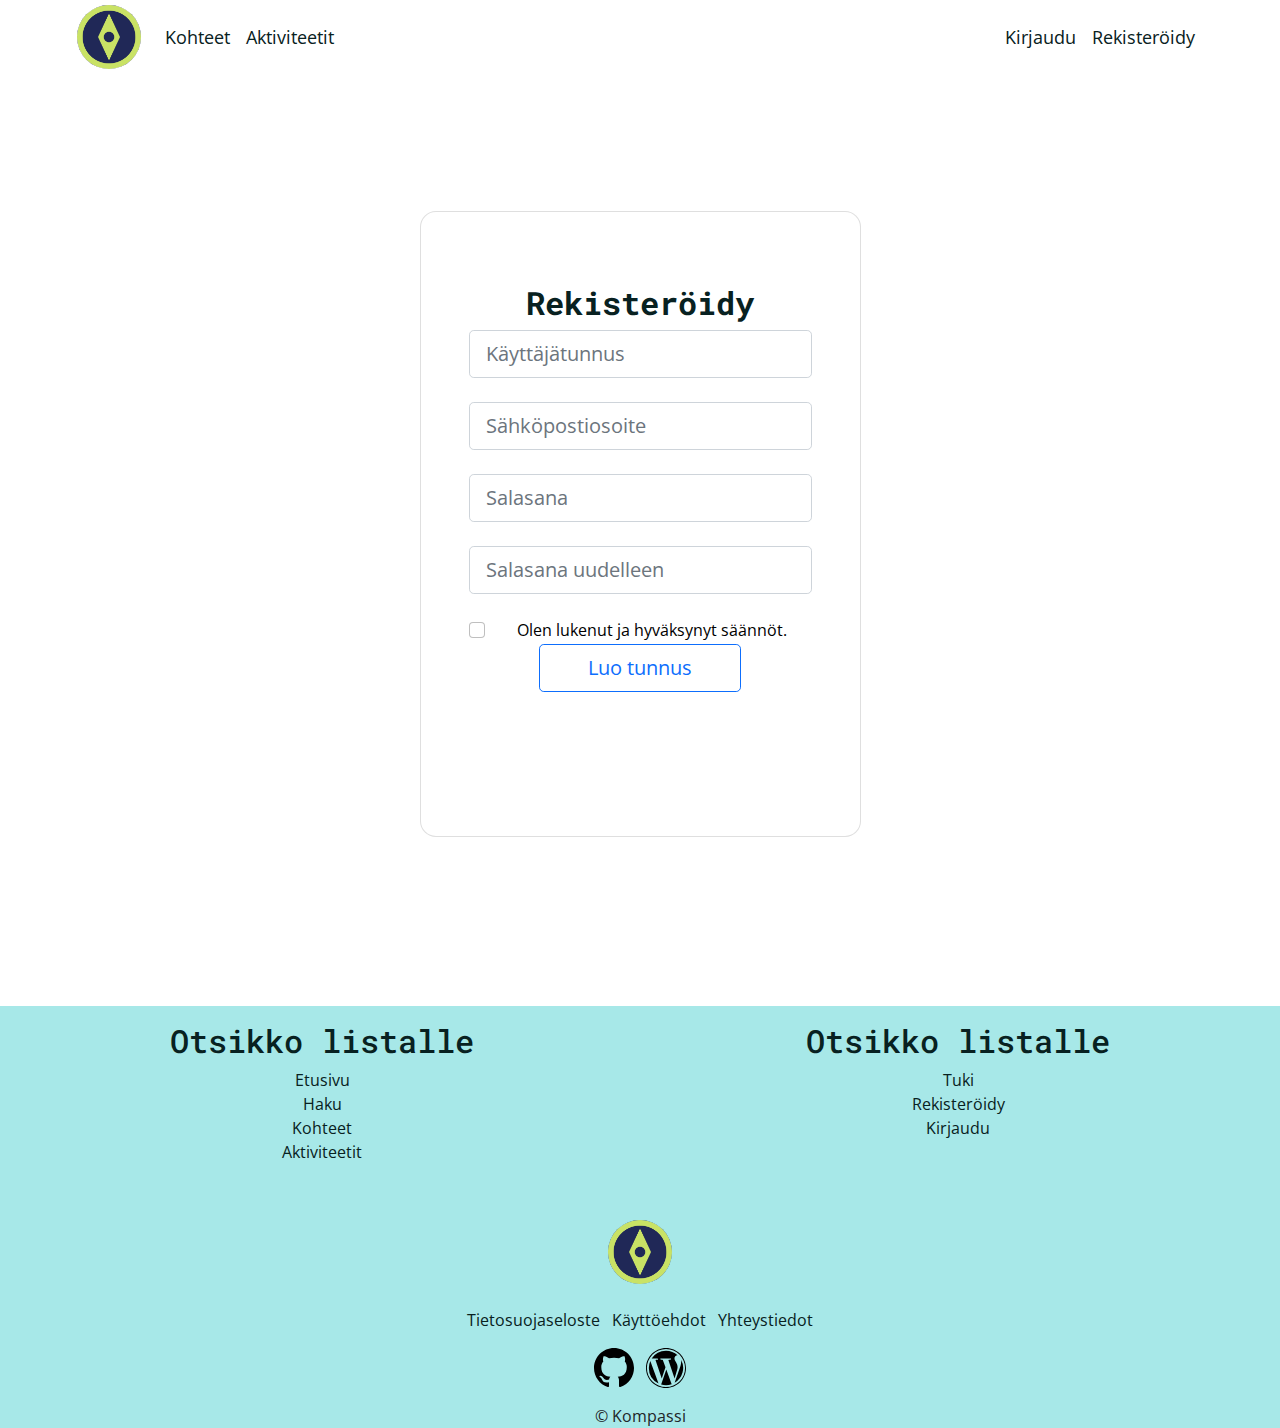
<file: rekisteröidy.html>
<!DOCTYPE html>

<html lang="fi">

<head>
  <meta charset="UTF-8">
  <meta http-equiv="X-UA-Compatible" content="IE=edge">
  <meta name="viewport" content="width=device-width, initial-scale=1.0">
  <title>Rekisteröidy</title>
  <link rel="stylesheet" href="vendor/bootstrap-5.1.3-dist/css/bootstrap.min.css">
  <link rel="preconnect" href="https://fonts.googleapis.com">
  <link rel="preconnect" href="https://fonts.gstatic.com" crossorigin>
  <link href="https://fonts.googleapis.com/css2?family=Open+Sans:ital,wght@0,400;0,700;1,400;1,700&family=Roboto+Mono:ital,wght@0,400;0,700;1,400;1,700&display=swap" rel="stylesheet">
  <link rel="stylesheet" href="css/styles.css" media="screen" />

</head>

<body>


  <header>

    <div class="container-fluid max-width d-flex justify-content-between align-items-start">
      <button type="button" id="menuBtn" class="d-md-none">
        <div class="menu-btn-icon">
          <span class="menu-btn-bar"></span>
          <span class="menu-btn-bar"></span>
          <span class="menu-btn-bar"></span>
          <span class="menu-btn-bar"></span>
        </div>
        <span class="visually-hidden">Toggle Menu</span>
      </button>

    </div>

    <nav class="navbar navbar-expand-md navbar-light bg-light">
      <div class="container-fluid max-width">
        <a class="navbar-brand" href="index.html"><img src="images/kompassi_logo.png" alt="logo"></a>
        <ul class="navbar-nav justify-content-between w-100">
          <ul class="navbar-nav w-100">
            <li class="nav-item">
              <a class="nav-link" href="kohdesivu.html">Kohteet</a>
            </li>
            <li class="nav-item">
              <a class="nav-link" href="aktiviteetit.html">Aktiviteetit</a>
            </li>
          </ul>
          <ul class="navbar-nav mx-auto">
            <li class="nav-item">
              <a class="nav-link" href="kirjaudu.html">Kirjaudu</a>
            </li>
            <li class="nav-item">
              <a class="nav-link" href="rekisteröidy.html">Rekisteröidy</a>
            </li>
          </ul>
      </div>
    </nav>

  </header>


  <main class="container">
    <section id="rekisteröidy" class="vh-100">
      <div class="container py-5 h-100">
        <div class="row d-flex justify-content-center align-items-center h-100">
          <div class="col-12 col-md-8 col-lg-6 col-xl-5">
            <div class="card text-black" style="border-radius: 1rem;">
              <div class="card-body p-5 text-center">
                <div class="mb-md-5 mt-md-4 pb-5">
                  <h2 class="fw-bold mb-2">Rekisteröidy</h2>
                  <form>
                    <div class="form-outline form-white mb-4">
                      <input type="text" id="username" class="form-control form-control-lg" placeholder="Käyttäjätunnus"
                        required>
                    </div>
                    <div class="form-outline form-white mb-4">
                      <input type="email" id="typeEmailX" class="form-control form-control-lg"
                        placeholder="Sähköpostiosoite" required>
                    </div>
                    <div class="form-outline form-white mb-4">
                      <input type="password" id="typePasswordX" class="form-control form-control-lg"
                        placeholder="Salasana" required>
                    </div>
                    <div class="form-outline form-white mb-4">
                      <input type="password" id="typePasswordXAgain" class="form-control form-control-lg"
                        placeholder="Salasana uudelleen" required>
                    </div>
                    <div class="form-check">
                      <input type="checkbox" class="form-check-input" id="saannot" required>
                      <label class="form-check-label" for="saannot">Olen lukenut ja hyväksynyt säännöt.</label>
                    </div>
                    <button class="btn btn-outline-primary btn-lg px-5" type="submit">Luo tunnus</button>
                  </form>
                </div>
              </div>
            </div>
          </div>
        </div>
      </div>
    </section>
  </main>



  <footer class="text-center">
    <div class="row p-3">
      <div class="col">
        <ul class="list-unstyled">
          <h2>Otsikko listalle</h2>
          <li><a href="index.html">Etusivu</a></li>
          <li><a href="hakusivu.html">Haku</a></li>
          <li><a href="kohdesivu.html">Kohteet</a></li>
          <li><a href="aktiviteetit.html">Aktiviteetit</a></li>
        </ul>
      </div>
      <div class="col">
        <ul class="list-unstyled">
          <h2>Otsikko listalle</h2>
          <li><a href="tuki.html">Tuki</a></li>
          <li><a href="rekisteröidy.html">Rekisteröidy</a></li>
          <li><a href="kirjaudu.html">Kirjaudu</a></li>
        </ul>
      </div>
    </div>
    <!--/.row-->

    <img src="images/kompassi_logo.png" id="footerLogo" class="m-4" alt="logo" width="64" height="64">
    <ul class="list-inline">
      <li class="list-inline-item"><a href="#">Tietosuojaseloste</a></li>
      <li class="list-inline-item"><a href="#">Käyttöehdot</a></li>
      <li class="list-inline-item"><a href="#">Yhteystiedot</a></li>
    </ul>
    <ul class="list-inline">
      <li class="list-inline-item">
        <a href="https://github.com/kompassiii"><img src="images/github.svg" width="40" height="40" alt="Github"></a>
      </li>
      <li class="list-inline-item"><a href="https://kompassiii.wordpress.com/"><img src="images/wordpress.svg"
            width="40" height="40" alt="Wordpress"></a></li>

    </ul>
    &copy; Kompassi
  </footer>


  <script src="vendor/bootstrap-5.1.3-dist/js/bootstrap.bundle.min.js"></script>
  <script type="text/javascript" src="js/script.js"></script>
</body>



</html>
</file>
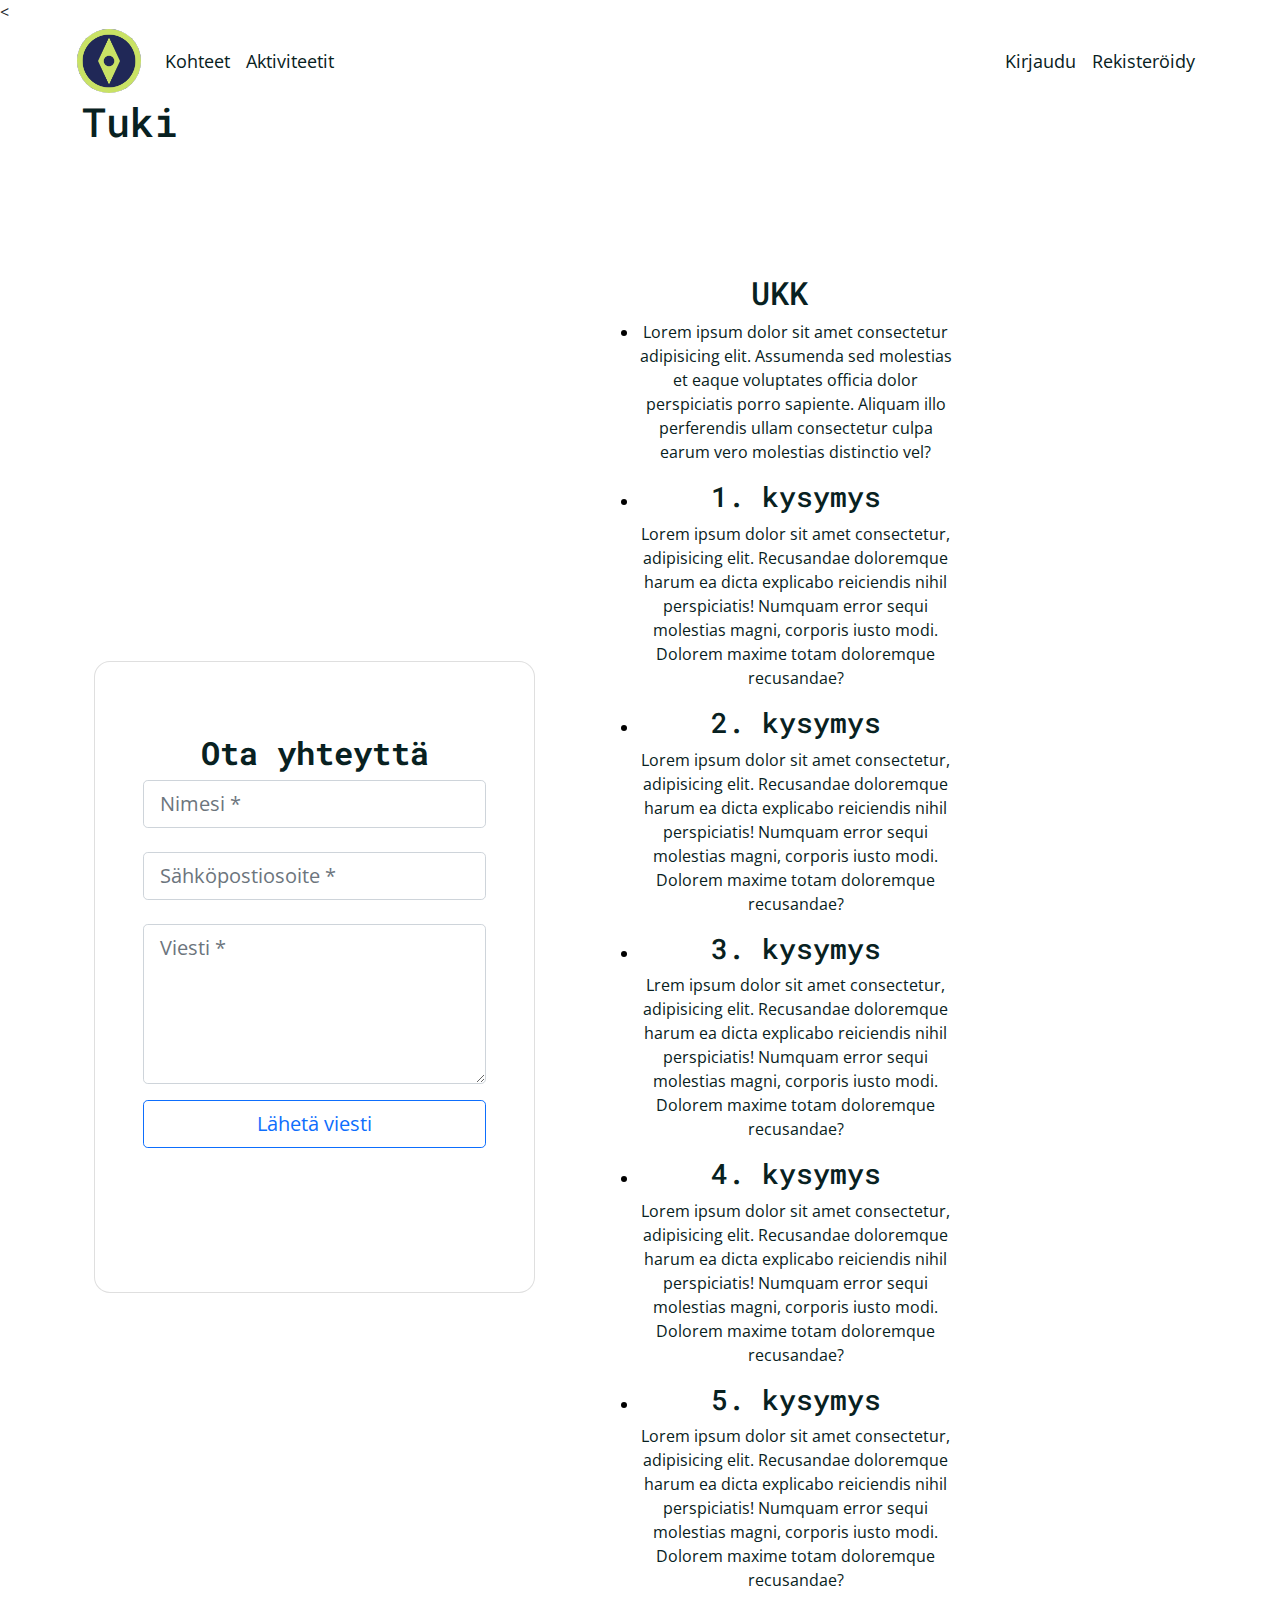
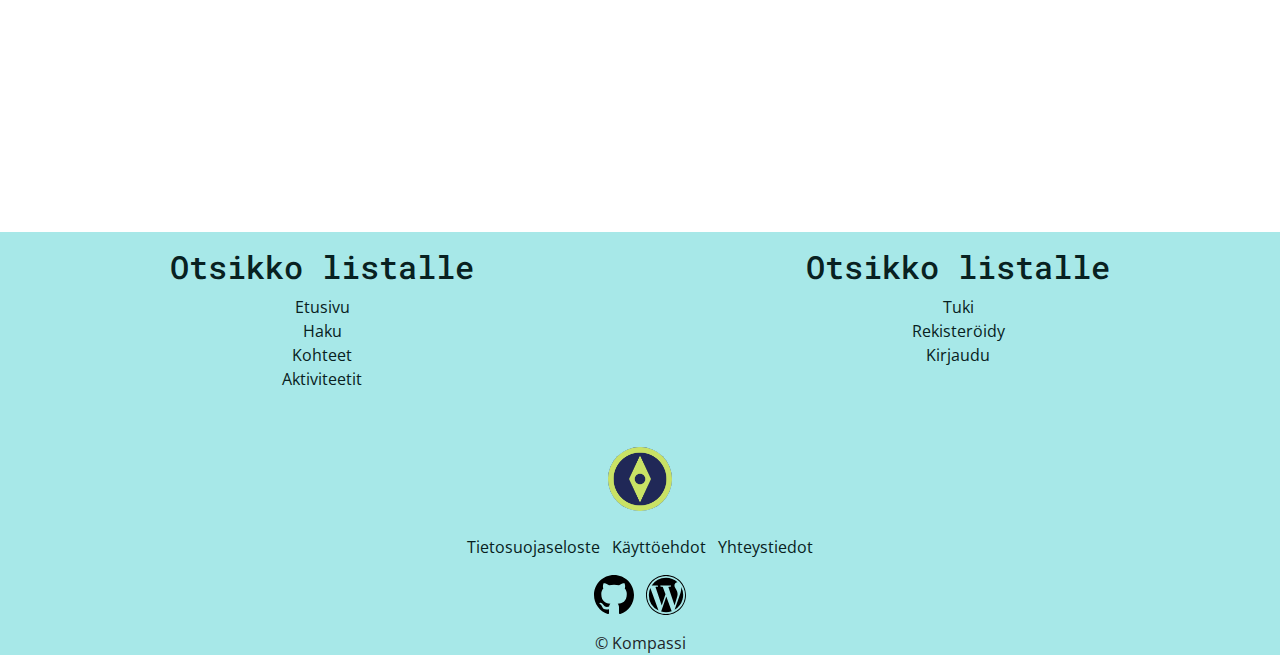
<file: tuki.html>
<!DOCTYPE html>
<html lang="fi">

<head>
    <meta charset="UTF-8">
    <meta http-equiv="X-UA-Compatible" content="IE=edge">
    <meta name="viewport" content="width=device-width, initial-scale=1.0">
    <title>Tuki</title>

    <link rel="stylesheet" href="vendor/bootstrap-5.1.3-dist/css/bootstrap.min.css">
    <link rel="preconnect" href="https://fonts.googleapis.com">
    <link rel="preconnect" href="https://fonts.gstatic.com" crossorigin>
    <link href="https://fonts.googleapis.com/css2?family=Open+Sans:ital,wght@0,400;0,700;1,400;1,700&family=Roboto+Mono:ital,wght@0,400;0,700;1,400;1,700&display=swap" rel="stylesheet">
    <link rel="stylesheet" href="css/styles.css" media="screen" />
</head>

<body>

    <<header>

        <div class="container-fluid max-width d-flex justify-content-between align-items-start">
            <button type="button" id="menuBtn" class="d-md-none">
                <div class="menu-btn-icon">
                    <span class="menu-btn-bar"></span>
                    <span class="menu-btn-bar"></span>
                    <span class="menu-btn-bar"></span>
                    <span class="menu-btn-bar"></span>
                </div>
                <span class="visually-hidden">Toggle Menu</span>
            </button>

        </div>

        <nav class="navbar navbar-expand-md navbar-light bg-light">
            <div class="container-fluid max-width">
                <a class="navbar-brand" href="index.html"><img src="images/kompassi_logo.png" alt="logo"></a>
                <ul class="navbar-nav justify-content-between w-100">
                    <ul class="navbar-nav w-100">
                        <li class="nav-item">
                            <a class="nav-link" href="kohdesivu.html">Kohteet</a>
                        </li>
                        <li class="nav-item">
                            <a class="nav-link" href="aktiviteetit.html">Aktiviteetit</a>
                        </li>
                    </ul>
                    <ul class="navbar-nav mx-auto">
                        <li class="nav-item">
                            <a class="nav-link" href="kirjaudu.html">Kirjaudu</a>
                        </li>
                        <li class="nav-item">
                            <a class="nav-link" href="rekisteröidy.html">Rekisteröidy</a>
                        </li>
                    </ul>
            </div>
        </nav>

        </header>


        <main class="container">
            <h1>Tuki</h1>
            <section id="otayhteytta">
                <div class="container py-5 h-100">
                    <div class="row d-flex align-items-center h-100">
                        <div class="col-12 col-md-8 col-lg-6 col-xl-5">
                            <div class="card text-black" style="border-radius: 1rem;">
                                <div class="card-body p-5 text-center">
                                    <div class="mb-md-5 mt-md-4 pb-5">
                                        <form>
                                            <h2 class="fw-bold mb-2">Ota yhteyttä</h2>
                                            <div class="form-outline form-white mb-4">
                                                <input type="text" id="typeEmailX" class="form-control form-control-lg"
                                                    placeholder="Nimesi *" required>
                                            </div>
                                            <div class="form-outline form-white mb-4">
                                                <input type="email" id="typeEmailAgain"
                                                    class="form-control form-control-lg"
                                                    placeholder="Sähköpostiosoite *" required>
                                            </div>
                                            <div class="mb-3">
                                                <textarea class="form-control form-control-lg" id="message"
                                                    placeholder="Viesti *" style="height: 10rem;"
                                                    data-sb-validations="required"></textarea>
                                                <div class="invalid-feedback" data-sb-feedback="message:required">
                                                    Message is required.</div>
                                            </div>
                                            <div class="d-grid">
                                                <button class="btn btn-outline-primary btn-lg px-5" id="submitButton"
                                                    type="submit">Lähetä viesti</button>
                                            </div>
                                        </form>
                                    </div>
                                </div>
                            </div>
                        </div>

                        <div class="col-12 col-md-8 col-lg-6 col-xl-5">
                            <div class="text-black" style="border-radius: 1rem;">
                                <div class="p-5 text-center">
                                    <div class="mb-md-5 mt-md-4 pb-5">
                                        <div>
                                            <h2>UKK</h2>
                                            <ul>
                                                <li>
                                                    <p>
                                                        Lorem ipsum dolor sit amet consectetur adipisicing elit.
                                                        Assumenda
                                                        sed molestias et
                                                        eaque
                                                        voluptates officia dolor perspiciatis porro sapiente. Aliquam
                                                        illo
                                                        perferendis ullam
                                                        consectetur culpa earum vero molestias distinctio vel?
                                                    </p>
                                                </li>
                                                <li>
                                                    <h3>1. kysymys</h3>
                                                    <p>Lorem ipsum dolor sit amet consectetur, adipisicing elit.
                                                        Recusandae doloremque harum
                                                        ea
                                                        dicta explicabo reiciendis nihil perspiciatis! Numquam error
                                                        sequi molestias magni,
                                                        corporis iusto modi. Dolorem maxime totam doloremque recusandae?
                                                    </p>
                                                </li>
                                                <li>
                                                    <h3>2. kysymys</h3>
                                                    <p>Lorem ipsum dolor sit amet consectetur, adipisicing elit.
                                                        Recusandae doloremque harum
                                                        ea
                                                        dicta explicabo reiciendis nihil perspiciatis! Numquam error
                                                        sequi molestias magni,
                                                        corporis iusto modi. Dolorem maxime totam doloremque recusandae?
                                                    </p>
                                                </li>
                                                <li>
                                                    <h3>3. kysymys</h3>
                                                    <p>Lrem ipsum dolor sit amet consectetur, adipisicing elit.
                                                        Recusandae doloremque harum
                                                        ea
                                                        dicta explicabo reiciendis nihil perspiciatis! Numquam error
                                                        sequi molestias magni,
                                                        corporis iusto modi. Dolorem maxime totam doloremque recusandae?
                                                    </p>
                                                </li>
                                                <li>
                                                    <h3>4. kysymys</h3>
                                                    <p>Lorem ipsum dolor sit amet consectetur, adipisicing elit.
                                                        Recusandae doloremque harum
                                                        ea
                                                        dicta explicabo reiciendis nihil perspiciatis! Numquam error
                                                        sequi molestias magni,
                                                        corporis iusto modi. Dolorem maxime totam doloremque recusandae?
                                                    </p>
                                                </li>
                                                <li>
                                                    <h3>5. kysymys</h3>
                                                    <p>Lorem ipsum dolor sit amet consectetur, adipisicing elit.
                                                        Recusandae doloremque harum
                                                        ea
                                                        dicta explicabo reiciendis nihil perspiciatis! Numquam error
                                                        sequi molestias magni,
                                                        corporis iusto modi. Dolorem maxime totam doloremque recusandae?
                                                    </p>
                                                </li>
                                            </ul>
                                        </div>

                                    </div>
                                </div>
                            </div>
                        </div>
                    </div>
                </div>
            </section>
        </main>


        <footer class="text-center">
            <div class="row p-3">
                <div class="col">
                    <ul class="list-unstyled">
                        <h2>Otsikko listalle</h2>
                        <li><a href="index.html">Etusivu</a></li>
                        <li><a href="hakusivu.html">Haku</a></li>
                        <li><a href="kohdesivu.html">Kohteet</a></li>
                        <li><a href="aktiviteetit.html">Aktiviteetit</a></li>
                    </ul>
                </div>
                <div class="col">
                    <ul class="list-unstyled">
                        <h2>Otsikko listalle</h2>
                        <li><a href="tuki.html">Tuki</a></li>
                        <li><a href="rekisteröidy.html">Rekisteröidy</a></li>
                        <li><a href="kirjaudu.html">Kirjaudu</a></li>
                    </ul>
                </div>
            </div>
            <!--/.row-->

            <img src="images/kompassi_logo.png" id="footerLogo" class="m-4" alt="logo" width="64" height="64">
            <ul class="list-inline">
                <li class="list-inline-item"><a href="#">Tietosuojaseloste</a></li>
                <li class="list-inline-item"><a href="#">Käyttöehdot</a></li>
                <li class="list-inline-item"><a href="#">Yhteystiedot</a></li>
            </ul>
            <ul class="list-inline">
                <li class="list-inline-item">
                    <a href="https://github.com/kompassiii"><img src="images/github.svg" width="40" height="40"
                            alt="Github"></a>
                </li>
                <li class="list-inline-item"><a href="https://kompassiii.wordpress.com/"><img src="images/wordpress.svg"
                            width="40" height="40" alt="Wordpress"></a></li>

            </ul>
            &copy; Kompassi
        </footer>


        <script src="vendor/bootstrap-5.1.3-dist/js/bootstrap.bundle.min.js"></script>
        <script type="text/javascript" src="js/script.js"></script>
</body>

</html>
</file>
<file: css/styles.css>
body {
    font-family: 'Open Sans', sans-serif;
}

body.menu-open {
    overflow-y: hidden;
}

h1,h2,h3,h4,h5,h6 {
    font-family:'Roboto Mono', monospace;
    color: #082121;

}

p {
    color: #082121;
}

a {
    color: #082121;
}

a:hover {
    color: #082121;
    text-decoration: underline;
}

/* Header */

.navbar {
    position: fixed;
    top: 0;
    right: -100%;
    bottom: 0;
    width: 100%;
    text-align: center;
    padding: 0;
    z-index: 9990;
    transition: right .5s;
}

body.menu-open .navbar {
    right: 0;
}

.navbar-nav .nav-link {
    font-size: 2.5rem;
}

.navbar-nav .nav-link:hover {
    text-decoration: none;
}

.navbar-brand img {
    height: 4rem;
    border-radius: 50%;
    justify-content: center;
}

#menuBtn {
    position: absolute;
    top: 1rem;
    right: .5rem;
    width: 2.5rem;
    height: 2.5rem;
    background-color: transparent;
    padding: 0;
    border: none;
    z-index: 9999;
}

#menuBtn .menu-btn-bar {
    position: absolute;
    left: 0;
    display: block;
    width: 100%;
    height: 6px;
    background-color: black;
    border-radius: .125rem;
    transition: opacity .25s, top .25s, bottom .25s, transform .25s, background-color .25s;
}

#menuBtn .menu-btn-bar:first-child {
    top: 2px;
}

#menuBtn .menu-btn-bar:nth-child(2),
#menuBtn .menu-btn-bar:nth-child(3) {
    top: 50%;
    margin-top: -3px;
}

#menuBtn .menu-btn-bar:last-child {
    bottom: 2px;
}

body.menu-open #menuBtn .menu-btn-bar:first-child {
    top: -6px;
    opacity: 0;
}

body.menu-open #menuBtn .menu-btn-bar:last-child {
    bottom: -6px;
    opacity: 0;
}

body.menu-open #menuBtn .menu-btn-bar:nth-child(2) {
    background-color: #000000;
    transform: rotate(45deg);
}

body.menu-open #menuBtn .menu-btn-bar:nth-child(3) {
    background-color: #000000;
    transform: rotate(-45deg);
}

/* /Header */


footer {
    background-color: #A7e8e8;
    margin-top: 2rem;
}

footer a {
    color:#082121;
    text-decoration: none;
}

#prevBtn.carousel-control-prev {
    

}

#nextBtn.carousel-control-next {
    
}

#footerLogo {
    border-radius:50%;
}

.container-fluid.max-width {
    max-width: 1150px;
}

/* navbar color */
.navbar-light {
    background: #ffffff !important;
}

.nav-link{
    color: #082121 !important;
}

.homepage-img {
    position: relative;
    background-size: cover;
    background-position: center; 
    padding-top: 100%; 
    height: 0;
}

.homepage-img div.cont{
    position: absolute;
    top: 50%;
    left: 0;
    right: 0;
    color: black;
    text-align: center;
    padding: 0 2rem;
    margin: 0;
    transform: translateY(-50%);
}

.homepage-img h1 {
    text-shadow: 0 0 10px rgb(248, 244, 244);
}

.homepage-img .form-control {
    display: inline;
    box-shadow: 0 .5rem 1rem rgba(0,0,0,.65);
    max-width: 14rem;
}

/* form infline color */
.form-control:focus {
    border-color: #4be7e7;
    box-shadow: 0 0 0 0.2rem #4be7e7;
} 


.rounded {
    border-radius: .565rem !important;
}

.slide-img {
    height: 13rem !important;
    position: relative;
    border:none;
    margin-bottom:0 !important;
    padding-bottom: 0!important;
    border-radius: .565rem !important;
    box-shadow: 0 .5rem 1rem rgba(0,0,0,.65)!important;
    transition: all 0.2s ease-in-out !important;
    background-color: #f2f3f7;
    text-shadow: 10px 10px 10px rgb(248, 244, 244)!important;
    font-weight: 600;
}

.slide-img img{
    width: 100%;
    height: 100%;
    object-fit: cover;
}

.slide-img:hover{
    visibility: visible;
    animation: fade 0.5s;
    transform: translateY(-0.3rem);
    box-shadow: none;
    opacity: 0.8;

}


.move {
    right: 0px;
    transition: all .6s ease-in-out !important;
}

/* Hide scrollbar for Chrome, Safari and Opera */
.hide-sroll::-webkit-scrollbar {
    display: none;
  }
  
  /* Hide scrollbar for IE and Edge */
  .example {
    -ms-overflow-style: none;
  }

  .carousel-control-prev-icon, .carousel-control-next-icon {
    height: 3.5rem;
    width: 3.5rem;
    outline: black;
    background-color: rgba(0, 0, 0, 0.3);
    background-size: 100%, 100%;
    border-radius: 50%;
}

.img-map {
    background: url(/images/kartta-suorakulmio-placeholder.png);
    background-repeat: no-repeat;
    background-size: cover;
    }


/*-------------------------------------------------*/

@media (max-width: 768px) {
    .navbar-brand {
        width: 100%;
        margin-right: 0rem;
    }
    .img-map {
        visibility: hidden;
    }

}

@media (min-width: 576px) {
    .homepage-img {
        padding-top: 56.25%;
    }

}
 
@media (min-width: 768px) {
    .navbar {
        position: relative;
        left: 0;
    }
    .navbar-nav .nav-link {
        font-size: 1.125rem;
    }
    .navbar-brand {
        justify-content: center;
    }
    .homepage-img {
        padding-top: 45%; /* 16:9 (suhdeluvut)*/
    }


}

@media (min-width: 992px) {
    .homepage-img {
        padding-top: 33%; /* 16:9 (suhdeluvut)*/

    }


}
</file>
